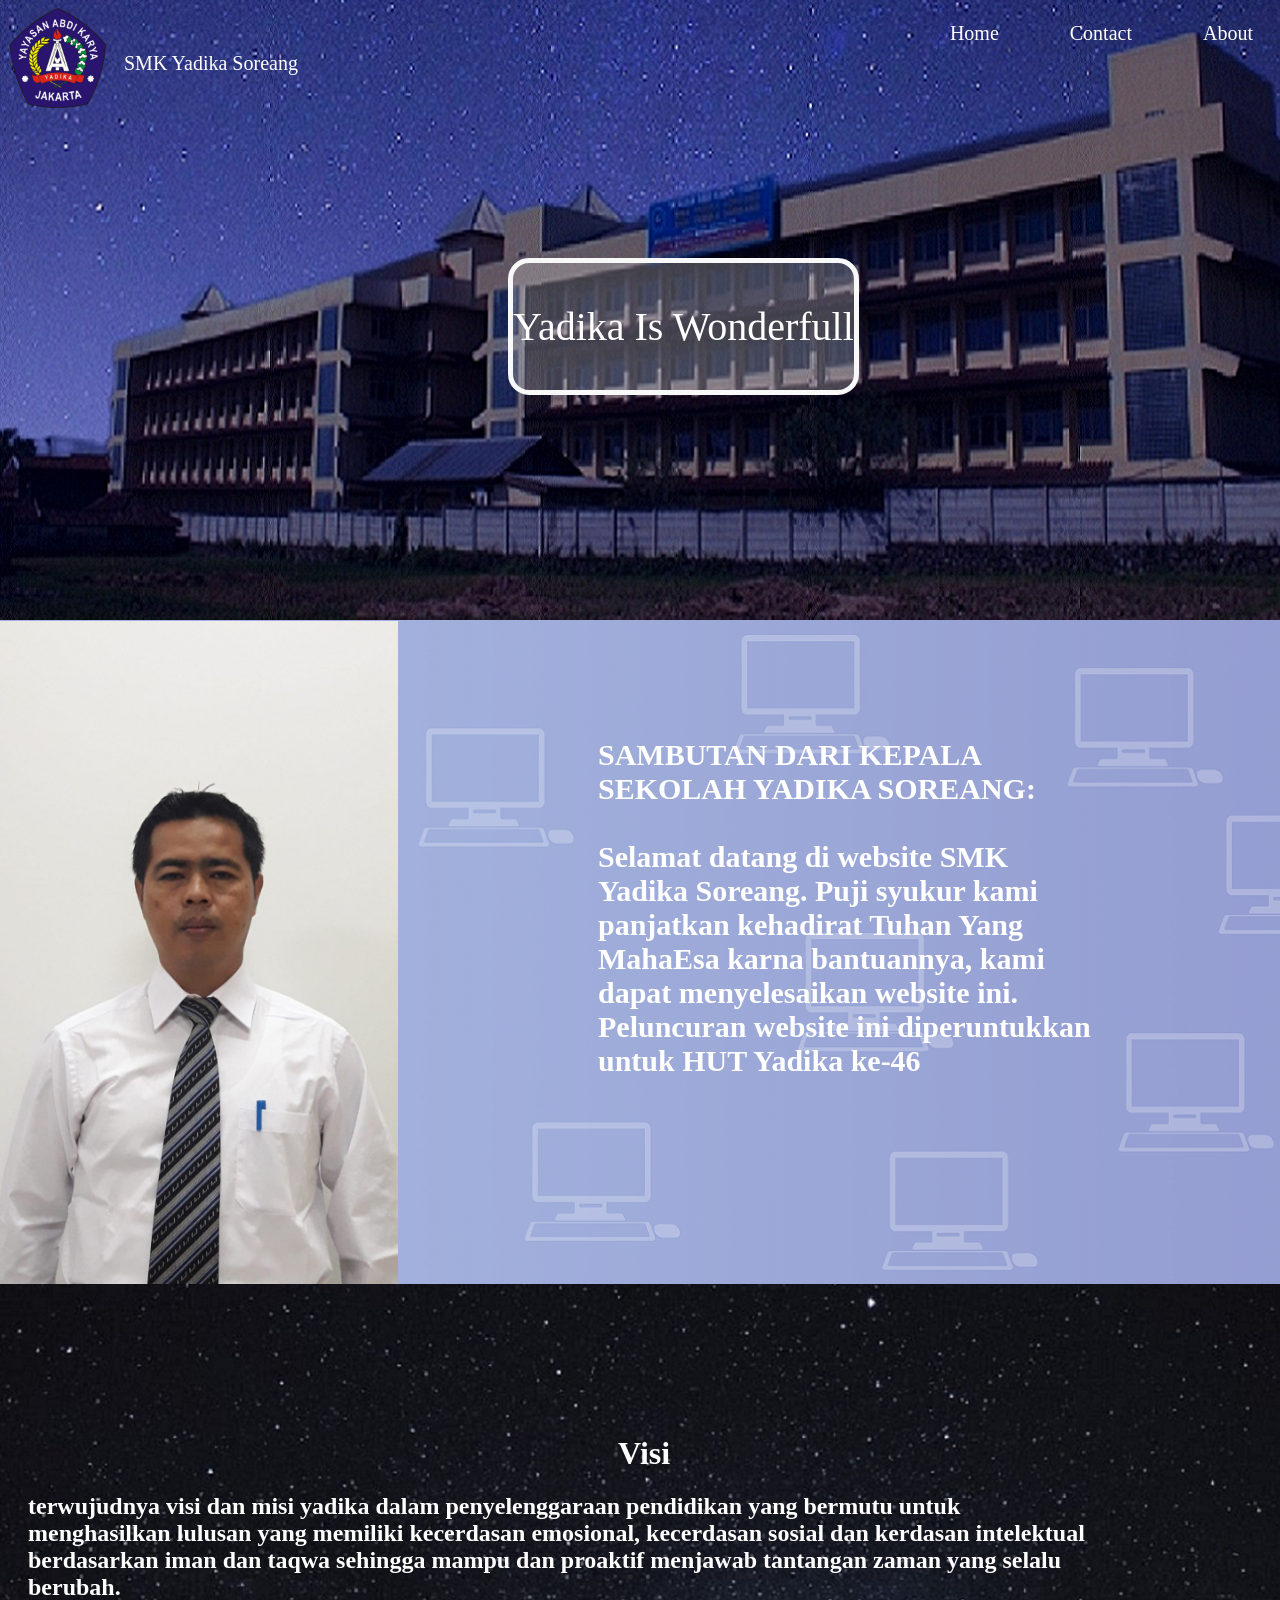
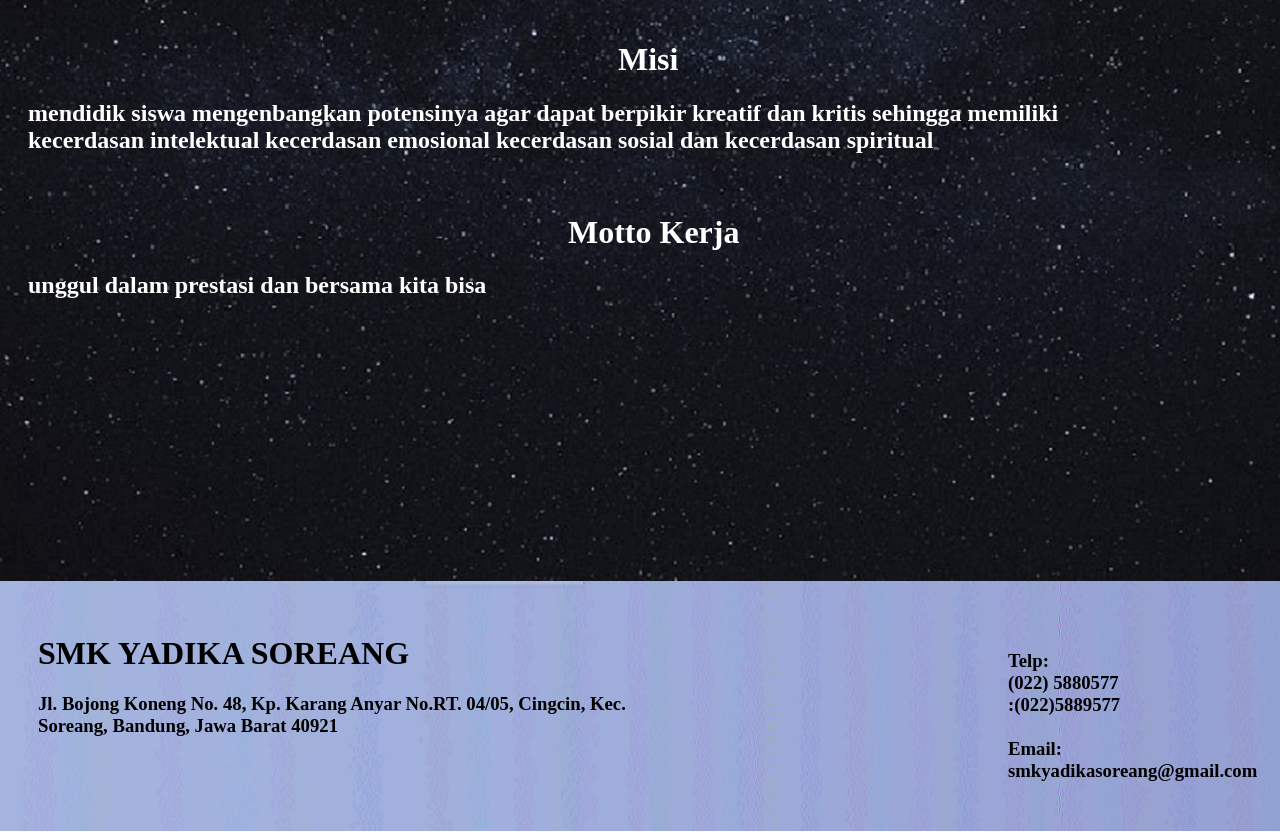
<file: index.html>
<!DOCTYPE html>
<html lang="en">
  <head>
    <meta charset="UTF-8" />
    <meta http-equiv="X-UA-Compatible" content="IE=edge" />
    <meta name="viewport" content="width=device-width, initial-scale=1.0" />
    <title>SMK YADIKA SOREANG</title>
    <link rel="stylesheet" href="styleindex.css" />
  </head>
  <body>
    <div class="nav">
      <ul>
        <img
          src="./img/cropped-logo-yadika-300x300.png"
          height="100px"
          style="float: left"
        />
        <li class="text"><a href="index.html"> SMK Yadika Soreang</a></li>
        <li><a href="about.html">About</a></li>
        <li><a href="contact.html">Contact</a></li>
        <li><a href="index.html">Home</a></li>
      </ul>
    </div>

    <div class="title"><p>Yadika Is Wonderfull</p></div>

    <div class="slide">
      <img src="./img/1.png" />
      <h1 class="head">
        SAMBUTAN DARI KEPALA SEKOLAH YADIKA SOREANG:<br /><br />

        Selamat datang di website SMK Yadika Soreang. Puji syukur kami panjatkan
        kehadirat Tuhan Yang MahaEsa karna bantuannya, kami dapat menyelesaikan
        website ini. Peluncuran website ini diperuntukkan untuk HUT Yadika ke-46
      </h1>
      <img src="./img/paDidin.jpeg" class="kepsek" />
    </div>
    <div class="black">
      <img src="./img/3.jpeg" />
      <h1 class="visi">Visi</h1>
      <h2>
        TERWUJUDNYA VISI DAN MISI YADIKA DALAM PENYELENGGARAAN PENDIDIKAN YANG
        BERMUTU UNTUK MENGHASILKAN LULUSAN YANG MEMILIKI KECERDASAN EMOSIONAL,
        KECERDASAN SOSIAL DAN KERDASAN INTELEKTUAL BERDASARKAN IMAN DAN TAQWA
        SEHINGGA MAMPU DAN PROAKTIF MENJAWAB TANTANGAN ZAMAN YANG SELALU
        BERUBAH.
      </h2>
      <h1 class="misi">Misi</h1>
      <h2>
        MENDIDIK SISWA MENGENBANGKAN POTENSINYA AGAR DAPAT BERPIKIR KREATIF DAN
        KRITIS SEHINGGA MEMILIKI KECERDASAN INTELEKTUAL KECERDASAN EMOSIONAL
        KECERDASAN SOSIAL DAN KECERDASAN SPIRITUAL
      </h2>
      <h1 class="motto">Motto Kerja</h1>
      <h2>UNGGUL DALAM PRESTASI DAN BERSAMA KITA BISA</h2>
    </div>
    <div class="foot">
      <img src="./img/6.png" />
      <h1 class="footer">SMK YADIKA SOREANG</h1>
      <h3 class="footers">
        Jl. Bojong Koneng No. 48, Kp. Karang Anyar No.RT. 04/05, Cingcin, Kec.
        Soreang, Bandung, Jawa Barat 40921
      </h3>
      <h3 class="telp">
        <br />
        <br />
        Telp:<br />(022) 5880577 <br />
        :(022)5889577
        <br />
        <br />
        Email: smkyadikasoreang@gmail.com
      </h3>
    </div>
  </body>
</html>
</file>
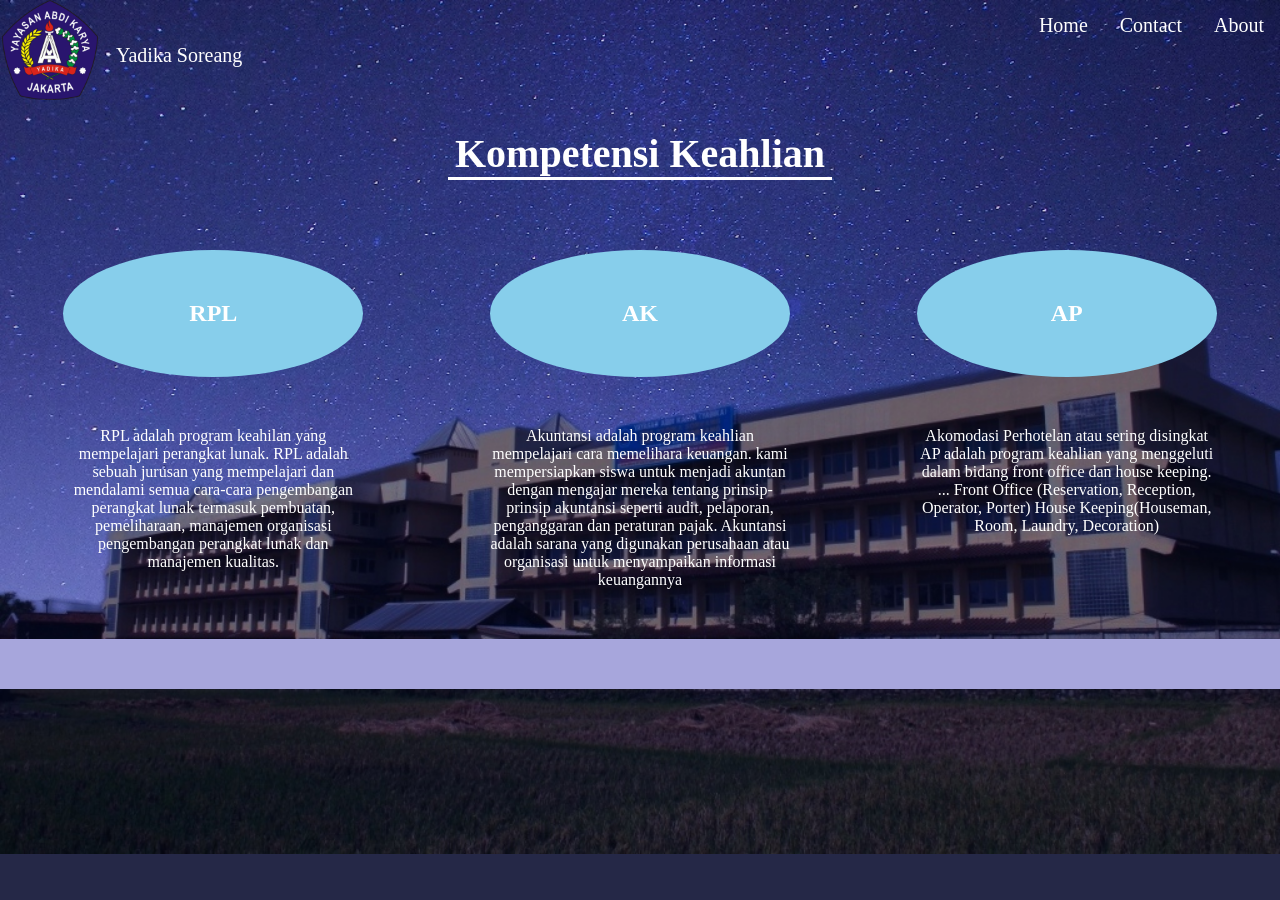
<file: about.html>
<!DOCTYPE html>
<html lang="en">
  <head>
    <meta charset="UTF-8" />
    <meta http-equiv="X-UA-Compatible" content="IE=edge" />
    <meta name="viewport" content="width=device-width, initial-scale=1.0" />
    <title>About</title>
    <link rel="stylesheet" href="styleabout.css" />
  </head>
  <body>
    <div class="nav">
      <ul>
        <img
          src="./img/cropped-logo-yadika-300x300.png"
          height="100px"
          style="float: left"
        />
        <li style="float: left; margin-top: 30px">
          <a href="./index.html">Yadika Soreang</a>
        </li>
        <li><a href="./about.html">About</a></li>
        <li><a href="./contact.html">Contact</a></li>
        <li><a href="./index.html">Home</a></li>
      </ul>
    </div>
    <div id="jurusan">
      <h1>Kompetensi Keahlian</h1>
      <div class="boxitem">
        <div class="item">
          <a href="./jurusan/rpl.html"><h2>RPL</h2></a>
          <p>
            RPL adalah program keahilan yang mempelajari perangkat lunak. RPL
            adalah sebuah jurusan yang mempelajari dan mendalami semua cara-cara
            pengembangan perangkat lunak termasuk pembuatan, pemeliharaan,
            manajemen organisasi pengembangan perangkat lunak dan manajemen
            kualitas.
          </p>
        </div>
        <div class="item">
          <a href="./jurusan/akuntansi.html"><h2>AK</h2></a>
          <p>
            Akuntansi adalah program keahlian mempelajari cara memelihara
            keuangan. kami mempersiapkan siswa untuk menjadi akuntan dengan
            mengajar mereka tentang prinsip-prinsip akuntansi seperti audit,
            pelaporan, penganggaran dan peraturan pajak. Akuntansi adalah sarana
            yang digunakan perusahaan atau organisasi untuk menyampaikan
            informasi keuangannya
          </p>
        </div>
        <div class="item">
          <a href="./jurusan/perhotelan.html"><h2>AP</h2></a>
          <p>
            Akomodasi Perhotelan atau sering disingkat AP adalah program
            keahlian yang menggeluti dalam bidang front office dan house
            keeping. ... Front Office (Reservation, Reception, Operator, Porter)
            House Keeping(Houseman, Room, Laundry, Decoration)
          </p>
        </div>
      </div>
    </div>
    <footer></footer>
  </body>
</html>
</file>
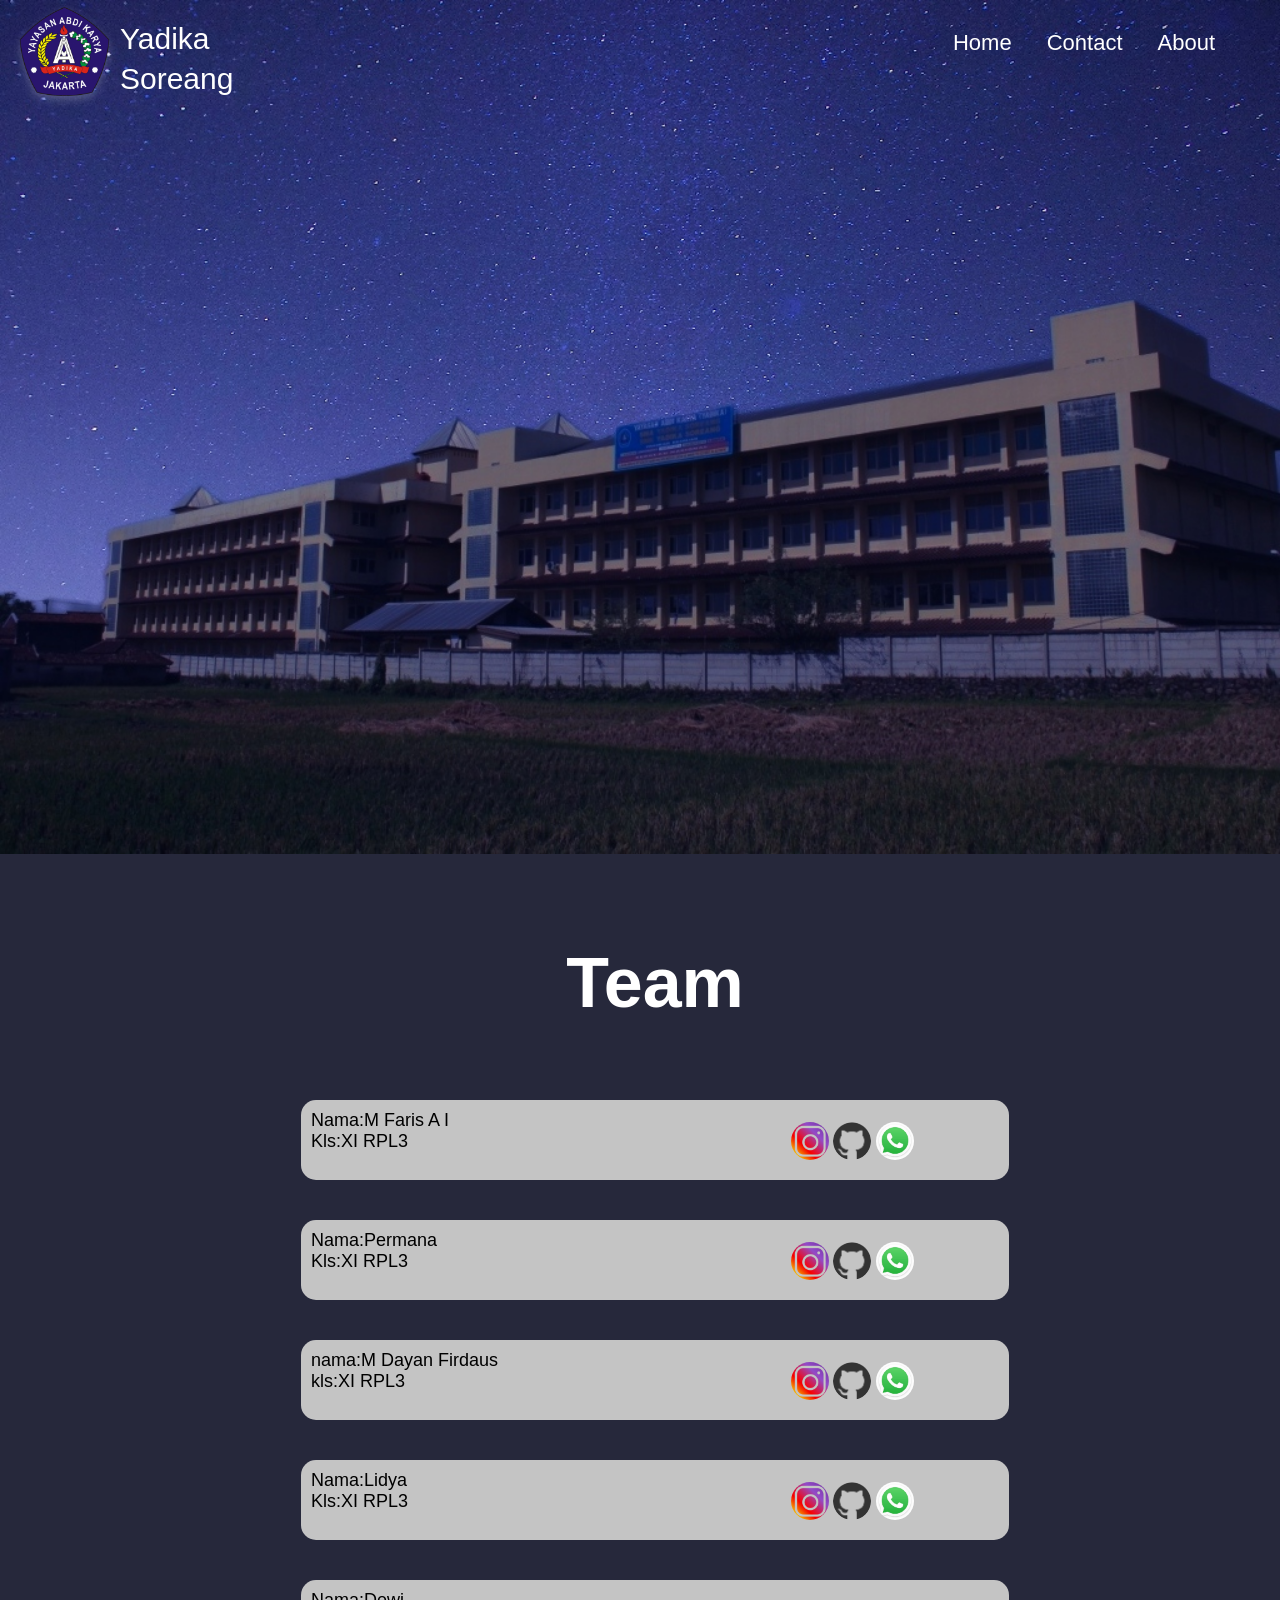
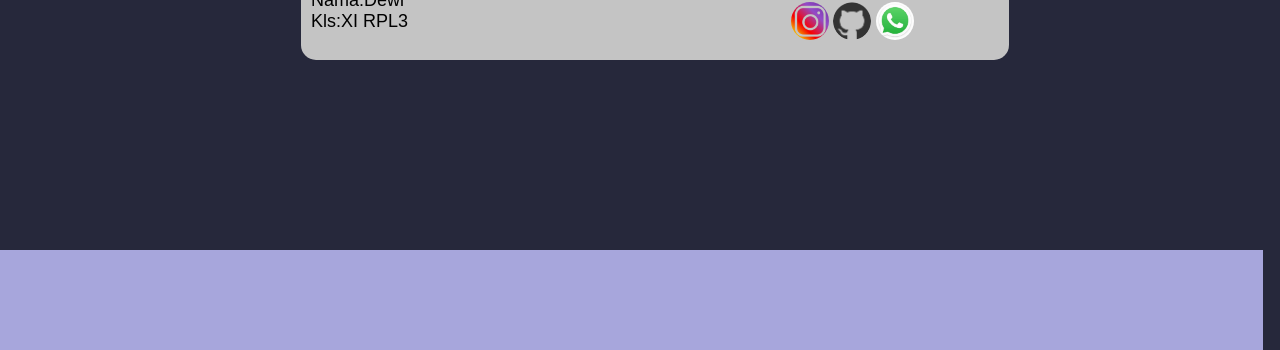
<file: contact.html>
<!DOCTYPE html>
<html lang="en">
  <head>
    <meta charset="UTF-8" />
    <meta http-equiv="X-UA-Compatible" content="IE=edge" />
    <meta name="viewport" content="width=device-width, initial-scale=1.0" />
    <title>Contact</title>
    <link rel="stylesheet" href="stylecontact.css" />
  </head>
  <body>
    <nav>
      <ul>
        <li>
          <img class="logo" src="./img/cropped-logo-yadika-300x300.png" alt="Logo Yadika" />
        </li>
        <li class="yadikatext"><a href="index.html">Yadika Soreang</a></li>
        <nav class="opsi">
          <li class="textopsi" style="float: right"><a href="./about.html"> About</a></li>
          <li class="textopsi" style="float: right"><a href="./contact.html"> Contact</a></li>
          <li class="textopsi" style="float: right"><a href="./index.html">Home</a></li>
        </nav>
      </ul>
    </nav>

    <!-- <div class="boxwonderful">
      <h1 class="textbox">Yadika Is Wonderfull</h1>
    </div> -->

    <div class="team">
      <h1>Team</h1>
    </div>

    <div class="contlist">
      <div class="boxcontact">
        <p class="name">Nama:M Faris A I<br>Kls:XI RPL3</p>
        <!-- <p class="name1">alamat</p>
        <p class="name1">kls:</p> -->
        <div class="linkcircle">
          <a href=""><img
            class="circle"
            src="./img/instagram-png-instagram-png-logo-1455-1024x1024.png"
            alt=""
          /></a>
          <a href="https://github.com/yohan20040730"><img class="circle" src="./img/GitHub_logo.png" alt="" /></a>
          <img class="circle" src="./img/OIP.jpg" title="089516079424" />
        </div>
      </div>
      <div class="boxcontact1">
        <p class="name">Nama:Permana<br>Kls:XI RPL3</p>
        <!-- <p class="name1">alamat</p>
        <p class="name1">kls:</p> -->
        <div class="linkcircle">
          <a href=" https://www.instagram.com/permana_5046/"><img
            class="circle"
            src="./img/instagram-png-instagram-png-logo-1455-1024x1024.png"
            alt=""
          /></a>
          <a href=" https://github.com/Permana00"><img class="circle" src="./img/GitHub_logo.png" alt="" /></a>
          <img class="circle" src="./img/OIP.jpg" title="085794479752" />
        </div>
      </div>
      <div class="boxcontact2">
        <p class="name">nama:M Dayan Firdaus<br>kls:XI RPL3</p>
        <!-- <p class="name1">alamat</p>
        <p class="name1">kls:</p> -->
        <div class="linkcircle">
          <a href="https://instagram.com/dayonnnf?utm_medium=copy_link"><img
            class="circle"
            src="./img/instagram-png-instagram-png-logo-1455-1024x1024.png"
            alt=""
          /></a>
          <a href="https://github.com/dayannf"><img class="circle" src="./img/GitHub_logo.png" alt="" /></a>
          <img class="circle" src="./img/OIP.jpg" title="0885794825110"/>
        </div><div class="boxcontact3">
          <p class="name">Nama:Lidya<br>Kls:XI RPL3</p>
          <!-- <p class="name1">alamat</p>
          <p class="name1">kls:</p> -->
          <div class="linkcircle">
            <a href=""><img
              class="circle"
              src="./img/instagram-png-instagram-png-logo-1455-1024x1024.png"
              title="none"
            /></a>
            <a href="https://github.com/Lidya102938"><img class="circle" src="./img/GitHub_logo.png" alt="" /></a>
            <img class="circle" src="./img/OIP.jpg" title="0887723957664" />
          </div>
        </div>
      </div><div class="boxcontact4">
        <p class="name">Nama:Dewi<br>Kls:XI RPL3</p>
        <!-- <p class="name1">alamat</p>
        <p class="name1">kls:</p> -->
        <div class="linkcircle">
          <a href=""><img
            class="circle"
            src="./img/instagram-png-instagram-png-logo-1455-1024x1024.png"
            title="unknow"
          /></a>
          <a href="https://github.com/dewifauziyah"><img class="circle" src="./img/GitHub_logo.png"  /></a>
          <img class="circle" src="./img/OIP.jpg" title="0883869209468" />
        </div>
      </div>
      </div>
    </div>

    <footer>

    </footer>
  </body>
</html>
</file>
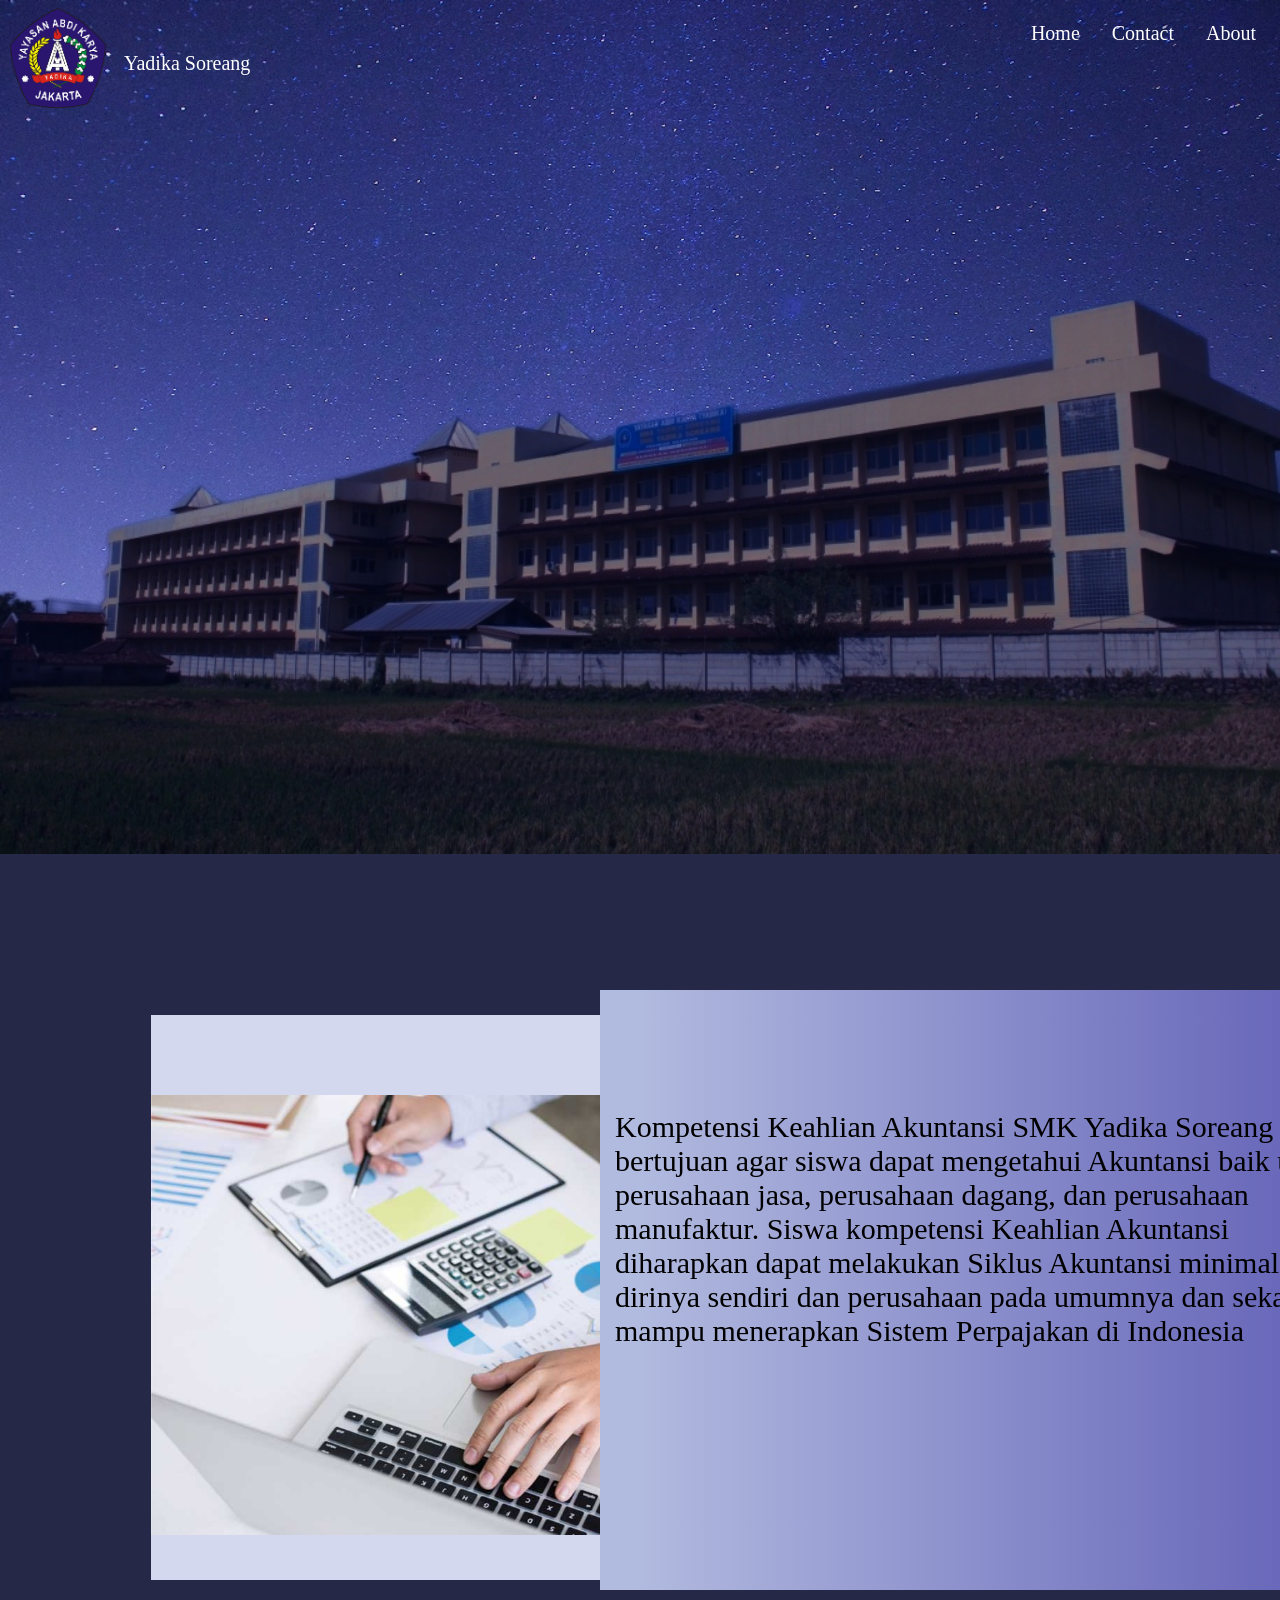
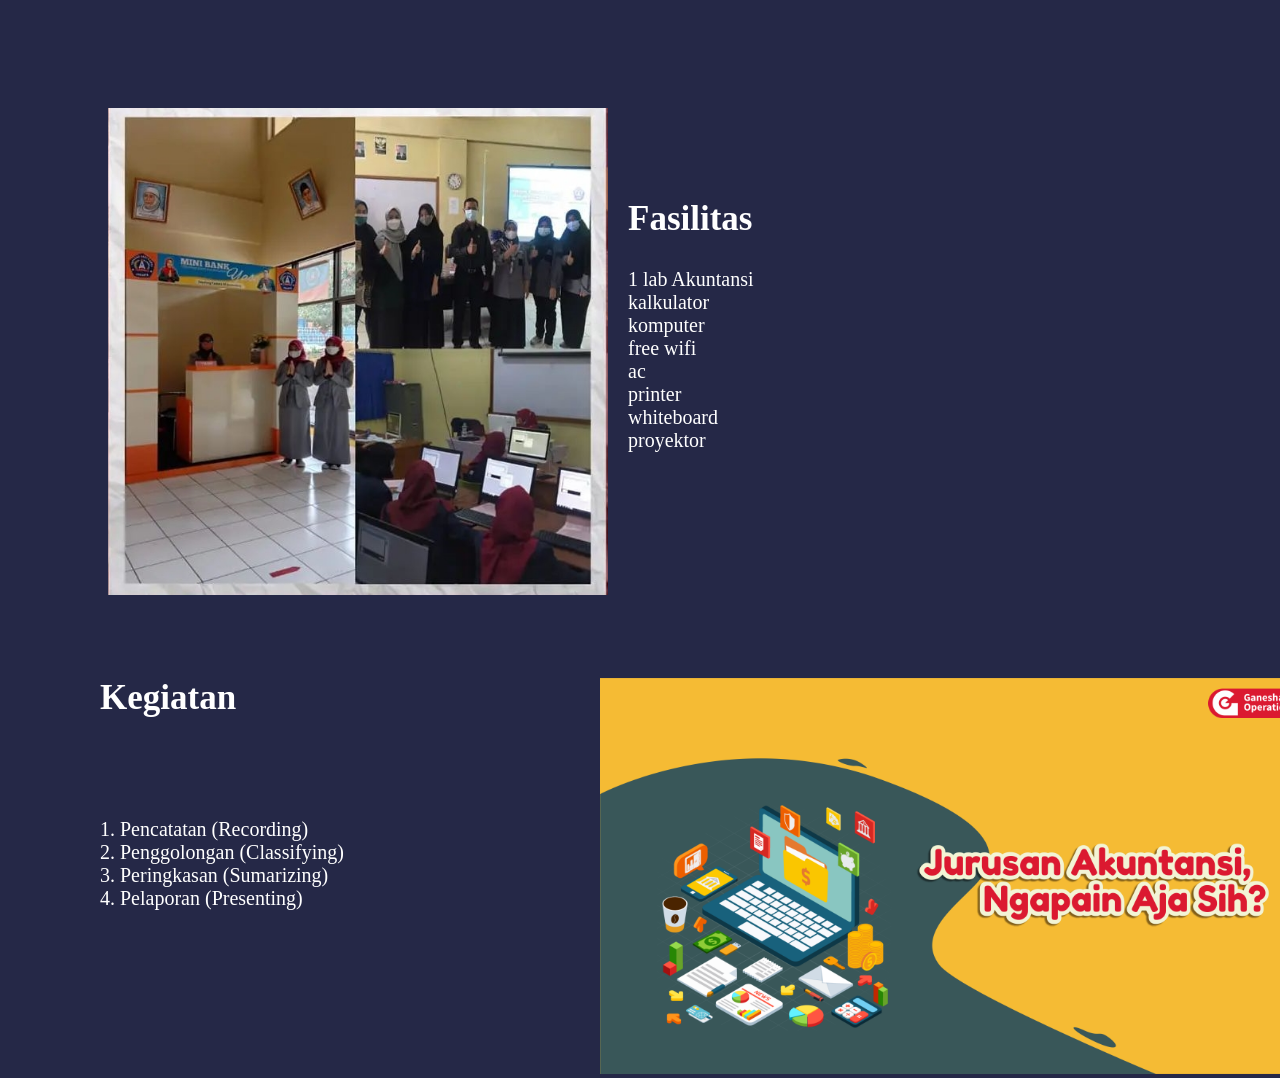
<file: jurusan/akuntansi.html>
<!DOCTYPE html>
<html lang="en">
  <head>
    <meta charset="UTF-8" />
    <meta http-equiv="X-UA-Compatible" content="IE=edge" />
    <meta name="viewport" content="width=device-width, initial-scale=1.0" />
    <title>Akuntansi</title>
    <link rel="stylesheet" href="./css/style2.css" />
  </head>
  <body>
    <div class="nav">
      <ul>
        <img src="./img/yadika.png" height="100px" style="float: left" />
        <li style="float: left; margin-top: 30px">
          <a href="../index.html">Yadika Soreang</a>
        </li>
        <li><a href="../about.html">About</a></li>
        <li><a href="../contact.html">Contact</a></li>
        <li><a href="../index.html">Home</a></li>
      </ul>
    </div>

    <div class="fasilitas">
      <img src="./img/akkutansi1.jpeg" width="500px" />
      <h2>Fasilitas</h2>
    </div>
    <div class="fasilitas-point">
      <p>
        1 lab Akuntansi <br>
        kalkulator<br> 
        komputer<br> 
        free wifi<br> 
        ac<br> 
        printer <br> 
        whiteboard <br>
        proyektor <br>
      </p>
    </div>

    <div class="ilustrasi"><img src="./img/ilust-ak.jpg" width="700px" /></div>
    <div class="box">
      <p>
        Kompetensi Keahlian Akuntansi SMK Yadika Soreang bertujuan agar siswa dapat
        mengetahui Akuntansi baik untuk perusahaan jasa, perusahaan dagang, dan
        perusahaan manufaktur. Siswa kompetensi Keahlian Akuntansi diharapkan
        dapat melakukan Siklus Akuntansi minimal bagi dirinya sendiri dan
        perusahaan pada umumnya dan sekaligus mampu menerapkan Sistem Perpajakan
        di Indonesia
      </p>
      <div  class="akuntansi">
        <img src="./img/j.akutansi.png" width="700px" style="margin-top: 900px;" >
        <h2>Kegiatan</h2>
      <p>1. Pencatatan (Recording)<br>
      
        
        2. Penggolongan (Classifying)<br>
      
        3. Peringkasan (Sumarizing)<br>
      
        
        4. Pelaporan (Presenting)<br>
       
    </div>
  </body>
</html>
</file>
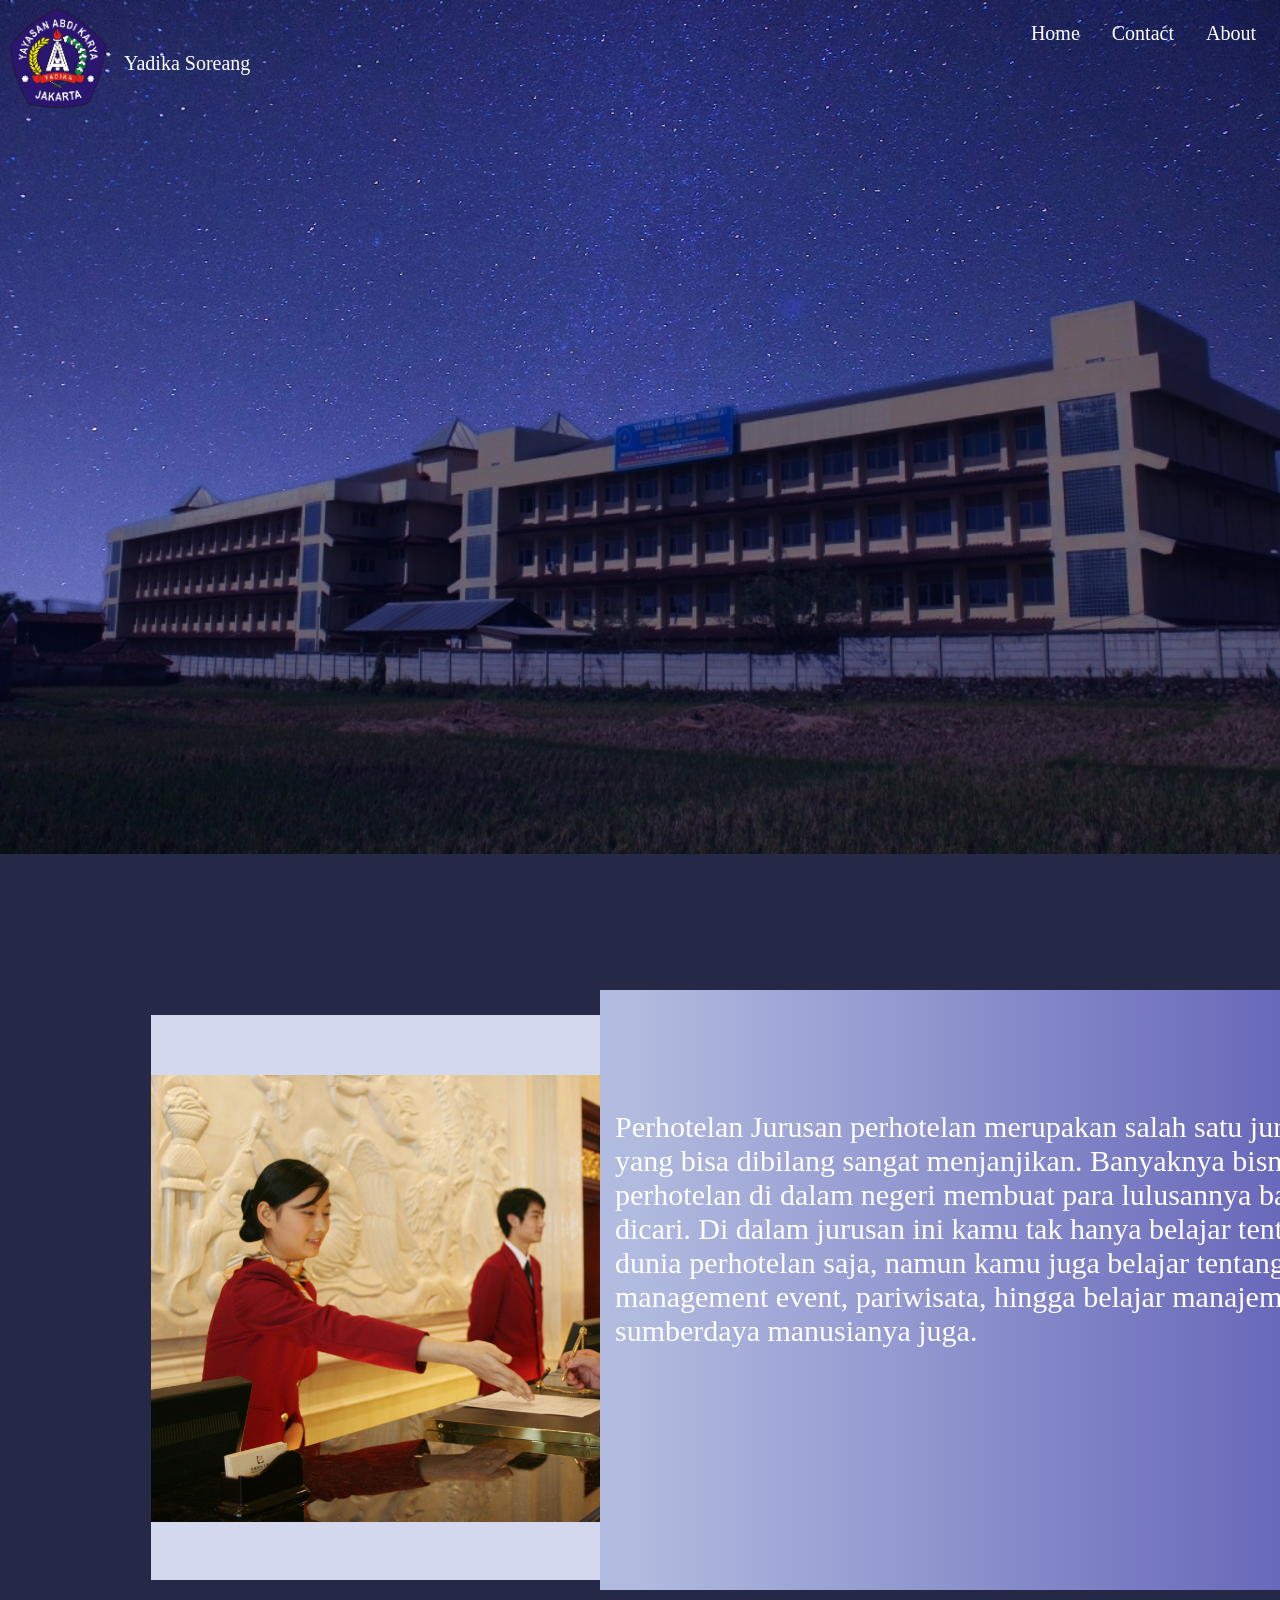
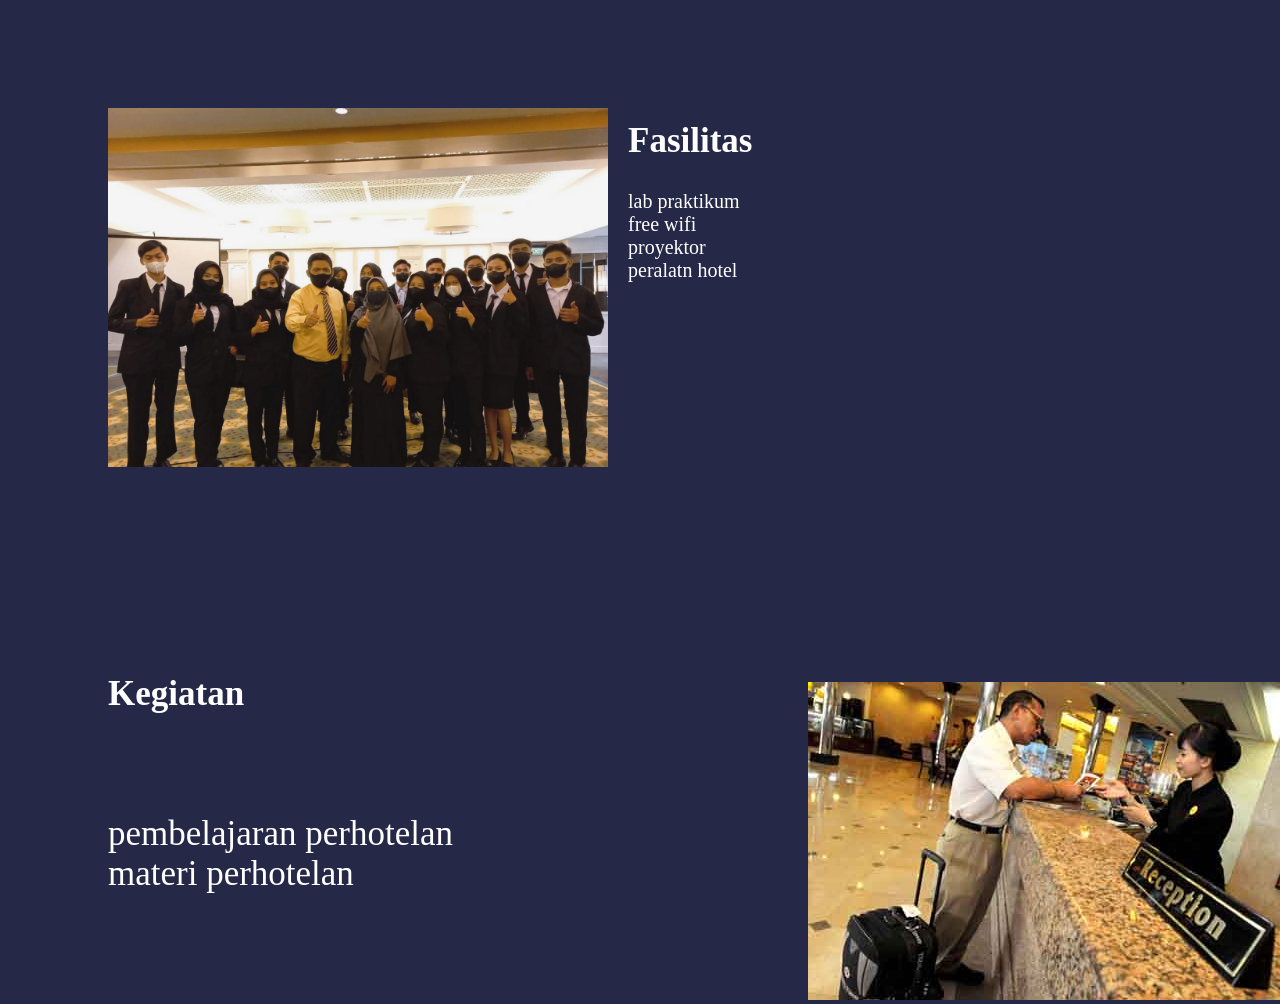
<file: jurusan/perhotelan.html>
<!DOCTYPE html>
<html lang="en"> 
  <head>
    <meta charset="UTF-8" />
    <meta http-equiv="X-UA-Compatible" content="IE=edge" />
    <meta name="viewport" content="width=device-width, initial-scale=1.0" />
    <title>Perhotelan</title>
    <link rel="stylesheet" href="./css/style3.css" />
  </head>
  <body>
    <div class="nav">
      <ul>
        <img src="./img/yadika.png" height="100px" style="float: left" />
        <li style="float: left; margin-top: 30px">
          <a href="../index.html">Yadika Soreang</a>
        </li>
        <li><a href="../about.html">About</a></li>
        <li><a href="../contact.html">Contact</a></li>
        <li><a href="../index.html">Home</a></li>
      </ul>
    </div>

    <div class="fasilitas">
      <img src="./img/hotel.jpeg" width="500px" />
      <h2>Fasilitas</h2>
    </div>
    <div class="fasilitas-point">
      <p>
        lab praktikum<br>
        free wifi<br>
        proyektor<br>
        peralatn hotel<br>
      </p>
    </div>

    <div class="ilustrasi"><img src="./img/ilust_ap.jpg" width="700px" /></div>
    <div class="box">
      <p>
        Perhotelan Jurusan perhotelan merupakan salah satu jurusan yang bisa
        dibilang sangat menjanjikan. Banyaknya bisnis perhotelan di dalam negeri
        membuat para lulusannya banyak dicari. Di dalam jurusan ini kamu tak
        hanya belajar tentang dunia perhotelan saja, namun kamu juga belajar
        tentang management event, pariwisata, hingga belajar manajemen
        sumberdaya manusianya juga.
      </p>
    </div>

    <div class="perhotelan">
      <img src="./img/kegiatan-hotel.jpeg" alt="">
      <h2>Kegiatan</h2>
      <p>
        pembelajaran perhotelan<br>
        materi perhotelan<br>
      
      </p>
    </div>
  </body>
</html>
</file>
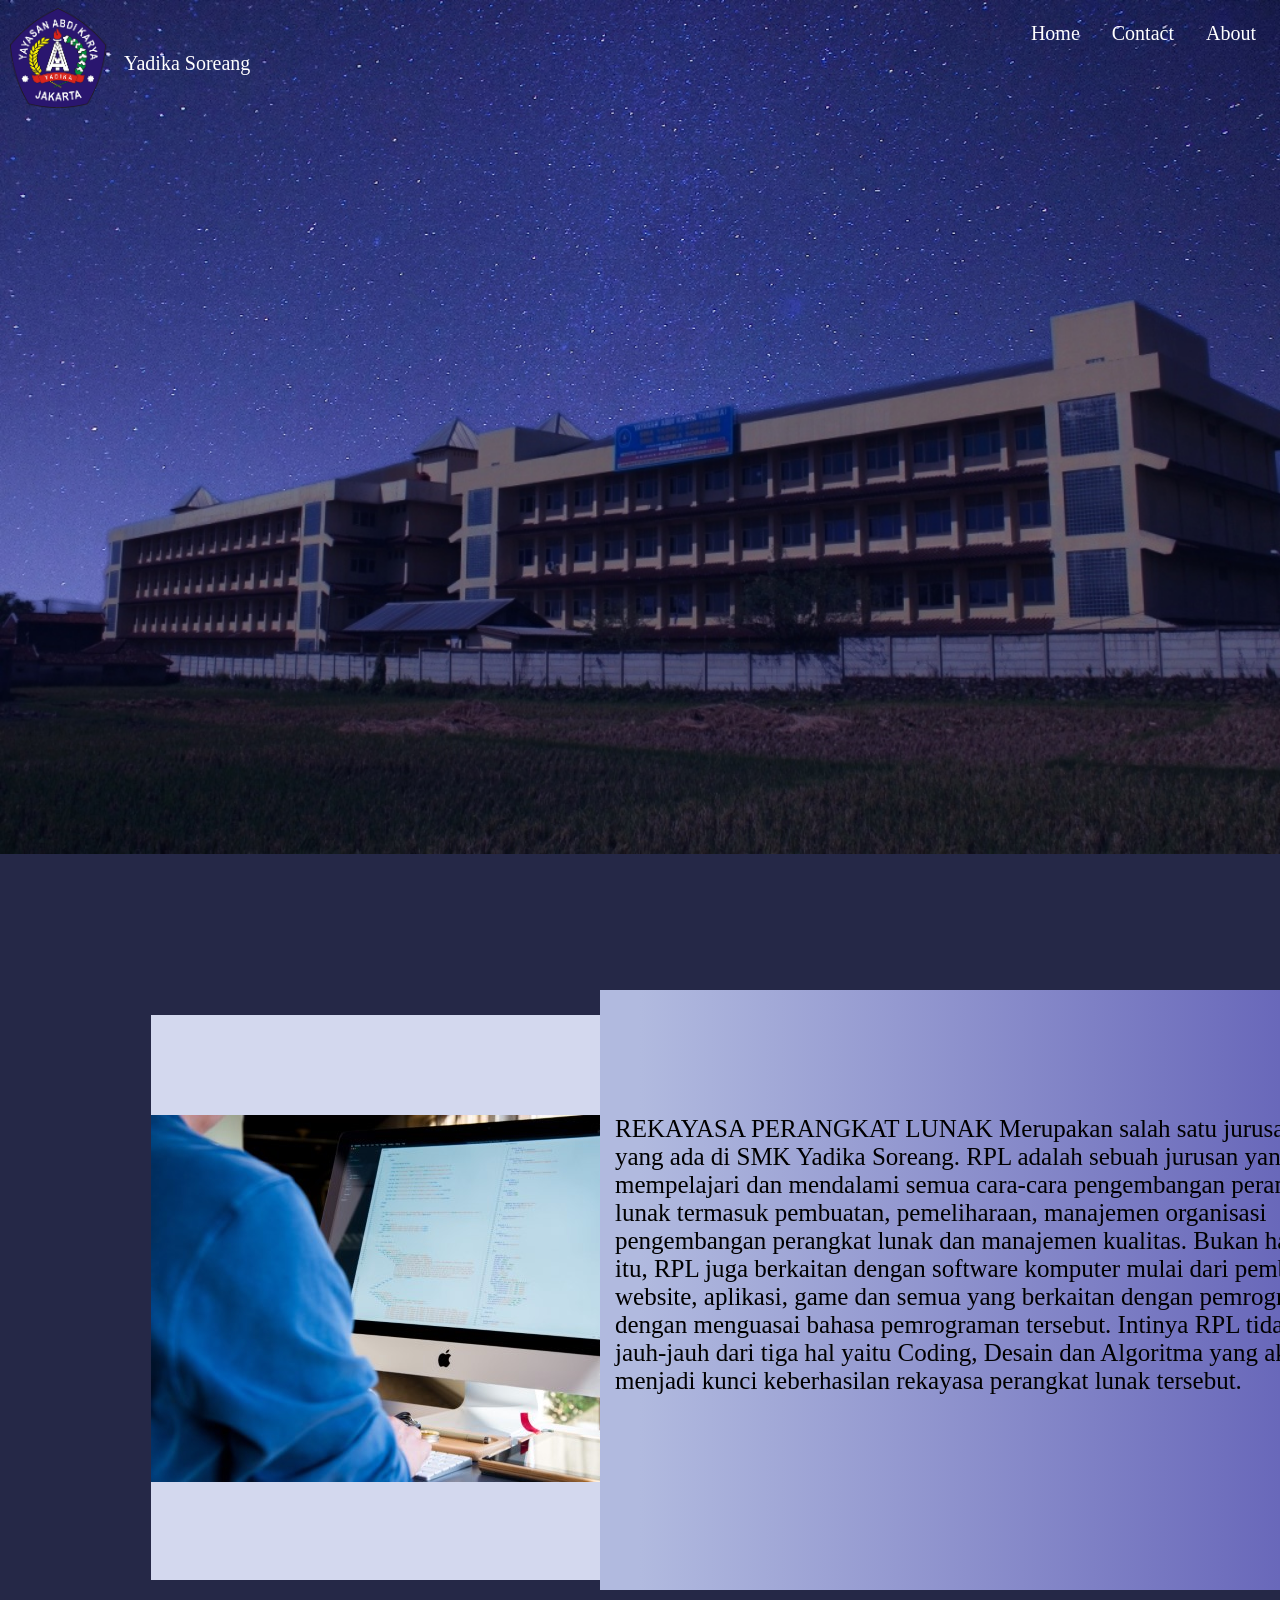
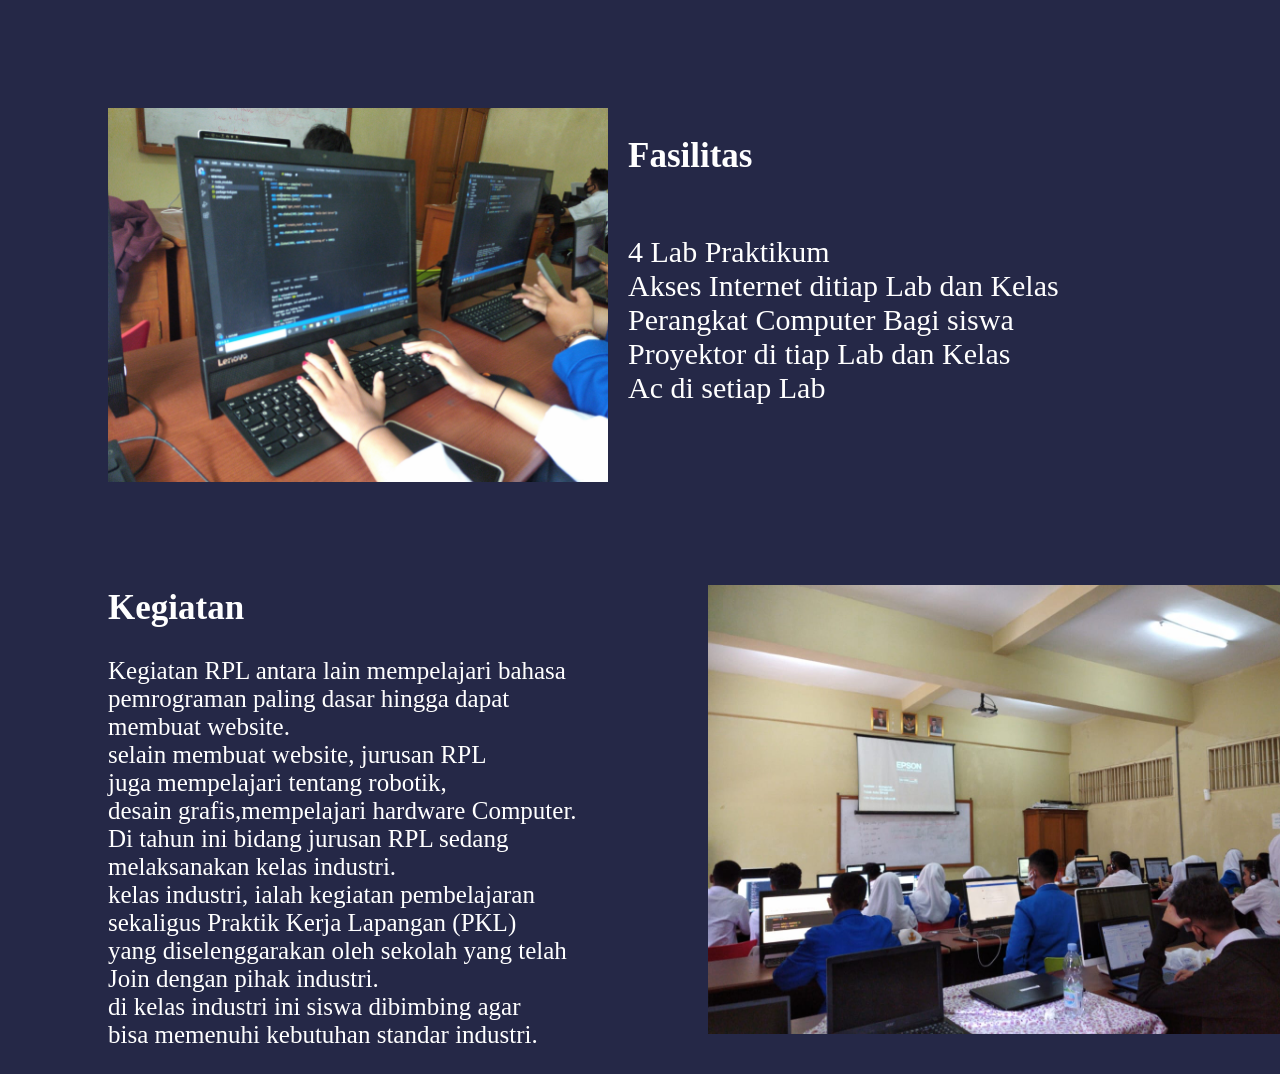
<file: jurusan/rpl.html>
<!DOCTYPE html>
<html lang="en"> 
  <head>
    <meta charset="UTF-8" />
    <meta http-equiv="X-UA-Compatible" content="IE=edge" />
    <meta name="viewport" content="width=device-width, initial-scale=1.0" />
    <title>Rekayasa Perangkat Lunak</title>
    <link rel="stylesheet" href="./css/style.css" />
  </head>
  <body>
    <div class="nav">
      <ul>
        <img src="./img/yadika.png" height="100px" style="float: left" />
        <li style="float: left; margin-top: 30px">
          <a href="../index.html">Yadika Soreang</a>
        </li>
        <li><a href="../about.html">About</a></li>
        <li><a href="../contact.html">Contact</a></li>
        <li><a href="../index.html">Home</a></li>
      </ul>
    </div>

    <div class="fasilitas">
      <img src="./img/fasilitas_rpl.jpg" width="500px" />
      <h2>Fasilitas</h2>
    </div>
    <div class="fasilitas-point">
      <ul>
      <p>
        4 Lab Praktikum<br>
        Akses Internet ditiap Lab dan Kelas <br>
        Perangkat Computer Bagi siswa<br>
        Proyektor di tiap Lab dan Kelas<br>
        Ac di setiap Lab<br>
        
      </p>
    </div>

    <div class="ilustrasi"><img src="./img/ilust_rpl.jpeg" alt="" /></div>
    <div class="box">
      <p>
        REKAYASA PERANGKAT LUNAK Merupakan salah satu jurusan yang ada 
        di SMK Yadika Soreang. RPL adalah sebuah jurusan yang mempelajari 
        dan mendalami semua cara-cara pengembangan perangkat lunak termasuk pembuatan,
        pemeliharaan, manajemen organisasi pengembangan perangkat lunak dan manajemen kualitas. 
        Bukan hanya itu, RPL juga berkaitan dengan software komputer mulai dari pembuatan website, 
        aplikasi, game dan semua yang berkaitan dengan pemrograman dengan menguasai bahasa pemrograman 
        tersebut. Intinya RPL tidak akan jauh-jauh dari tiga hal yaitu Coding, Desain dan Algoritma yang 
        akan menjadi kunci keberhasilan rekayasa perangkat lunak tersebut.
      </p>
    </div>
    <div  class="labrpl">
      <img src="./img/lab_rpl.jpeg" width="600px">
      <h2>Kegiatan</h2>
    <p>Kegiatan RPL antara lain mempelajari bahasa<br>
      pemrograman paling dasar hingga dapat<br>
      membuat website.<br>
      selain membuat website, jurusan RPL<br>
      juga mempelajari tentang robotik,<br>
      desain grafis,mempelajari hardware Computer.<br>
      Di tahun ini bidang jurusan RPL sedang <br>
      melaksanakan kelas industri.<br>
      kelas industri, ialah kegiatan pembelajaran<br>
      sekaligus Praktik Kerja Lapangan (PKL)<br>
      yang diselenggarakan oleh sekolah yang telah <br>
      Join dengan pihak industri.<br>
      di kelas industri ini siswa dibimbing agar <br>
      bisa memenuhi kebutuhan standar industri.<br>
      
      
    </p>
  </div>
  </body>
</html>
</file>
<file: styleindex.css>
body {
  background-image: url(./img/IMG_20220205_130127.jpg);
  background-repeat: no-repeat;
  width: 1300px;
  height: 610px;
}

ul {
  list-style-type: none;
  margin: 0;
  padding: 0;
  overflow: hidden;
}

.text {
  float: left;
  margin-top: 30px;
  font-size: 45px;
}

li {
  float: right;
  justify-content: space-between;
  margin-right: 39px;
}

li a {
  display: block;
  color: white;
  text-align: center;
  padding: 14px 16px;
  text-decoration: none;
  font-size: 20px;
}

/* Change the link color to #111 (black) on hover */
li a:hover {
  opacity: 50%;
}
.title {
  color: white;
  font-size: 40px;
  margin-left: 500px;
  margin-top: 150px;
  background: rgba(196, 196, 196, 0.32);
  border: 5px solid #f8f8f8;
  border-radius: 21px;
  width: max-content;
  height: max-content;
}

.slide {
  margin-left: -10px;
  margin-right: 0px;
  margin-top: 225px;
  height: 800px;
}

.kepsek{
  width:400px;
  margin-top: -477px;
}

.head {
  width: 500px;
  padding-top: 200px;
  margin-left: 600px;
  font-size: 30px;
}

.black {
  width: 1100px;
  height: 800px;
  margin-top: -136px;
  margin-left: -10px;
}

h1 {
  margin-left: 620px;
  margin-top: -750px;
  color: white;
}
h2 {
  margin-left: 30px;
  margin-top: 10px;
  text-transform: lowercase;
  color: white;
}

.misi {
  margin-top: 40px;
  margin-left: 620px;
}

.motto {
  margin-top: 60px;
  margin-left: 570px;
}

.foot {
  margin-top: 97px;
  margin-left: -100px;
  width: 1230px;
  height: 240px;
}

.footer {
  margin-left: 130px;
  margin-top: -200px;
  color: black;
}

.footers {
  margin-left: 130px;
  margin-right: 450px;
  color: black;
}

.telp {
  color: black;
  margin-left: 1100px;
  margin-top: -150px;
}
</file>
<file: styleabout.css>
* {
  margin: 0;
  padding: 0;
  text-decoration: none;
  color: white;
}

body {
  background-image: url(./img/bg.jpg);
  background-repeat: no-repeat;
  background-color: rgb(37, 40, 71);
  background-size: cover;
}

ul {
  list-style-type: none;
  margin: 0;
  padding: 0;
  overflow: hidden;
}

li {
  float: right;
}

li a {
  display: block;
  color: white;
  text-align: center;
  padding: 14px 16px;
  text-decoration: none;
  font-size: 20px;
}

/* Change the link color to #111 (black) on hover */
li a:hover {
  opacity: 50%;
}

/* jurusan */
#jurusan h1 {
  text-align: center;
  font-size: 40px;
  border-bottom: 3px solid;
  width: 30%;
  margin-left: 35%;
  margin-top: 30px;
}

.boxitem {
  display: flex;
  justify-content: space-around;
  margin-top: 70px;
}

.boxitem h2 {
  text-align: center;
  padding: 50px;
  border-radius: 50%;
  background-color: skyblue;
}

.item p {
  text-align: center;
  width: 300px;
  margin-top: 50px;
}

footer {
    margin-top: 50px;
  height: 50px;
  background: #a7a6dc;
}
</file>
<file: stylecontact.css>
* {
  font-family: -apple-system, BlinkMacSystemFont, "Segoe UI", Roboto, Oxygen,
    Ubuntu, Cantarell, "Open Sans", "Helvetica Neue", sans-serif;
}

body {
  background-image: url(./img/bg.jpg);
  background-repeat: no-repeat;
  background-size: cover;
  background-color: #26283b;
}
/* ini nav */
ul {
  list-style-type: none;
}
/* logo dan text samping */
.logo {
  position: absolute;
  width: 93px;
  height: 89px;
  left: 18px;
  top: 7px;
  padding-right: 15px;
  filter: drop-shadow(0px 4px 4px rgba(231, 231, 231, 0.25));
}
.yadikatext {
  position: absolute;
  width: 154px;
  height: 90px;
  left: 120px;
  top: 19px;
  font-size: 30px;
  line-height: 40px;
}
/* nav kanan */
li {
  color: white;
  display: inline;
  justify-content: space-between;
}

.opsi {
  position: absolute;
  width: 340px;
  height: 40px;
  left: 910px;
  top: 30px;
  font-size: 22px;
}
.textopsi {
  padding-right: 35px;
}
a {
  color: white;
  text-decoration: none;
}
/* ini box dan text nya */
.boxwonderful {
  position: absolute;
  display: flex;
  justify-content: center;
  align-items: center;
  width: 623px;
  height: 184px;
  left: 342px;
  top: 295px;

  background: rgba(196, 196, 196, 0.32);
  border: 5px solid #f8f8f8;
  box-sizing: border-box;
  border-radius: 21px;
  font-size: 30px;
  color: white;
  text-align: center;
}
/* h1 nya yg atas */
.textbox {
  font-size: 55px;
  color: white;
  text-align: center;
}
.team {
  position: absolute;
  display: flex;
  width: 312px;
  height: 104px;
  left: 499px;
  top: 900px;
  justify-content: center;
  font-size: 35px;
  line-height: 73px;
  text-align: center;
  color: white;
}

.contlist {
  position: absolute;
  width: 708px;
  height: 800px;
  left: 301px;
  top: 1100px;
}
/* boxcontact pertama */
.boxcontact {
  position: absolute;
  width: 708px;
  height: 80px;
  background: #c4c4c4;
  border-radius: 15px;
}

.name {
  padding-left: 10px;
  margin-top: 10px;
  font-size: 18px;
}

.name1{
  padding-left: 10px;
  font-size: 15px;
}
.linkcircle {
  position: absolute;
  width: 164px;
  height: 38px;
  left: 490px;
  top: 22px;
}

.circle {
  border-radius: 50%;
  width: 38px;
  height: 38px;
}

/* boxcontact kedua */

.boxcontact1 {
  position: absolute;
  left: 0%;
  right: 0%;
  top: 15%;
  bottom: 56.67%;
  width: 708px;
  height: 80px;
  background: #c4c4c4;
  border-radius: 15px;
}

/* boxcontact2 */
.boxcontact2 {
  position: absolute;
  left: 0%;
  right: 0%;
  top: 30%;
  bottom: 29.42%;
  width: 708px;
  height: 80px;
  background: #c4c4c4;
  border-radius: 15px;
}

/* boxcontact3 */
.boxcontact3 {
  position: absolute;
  left: 0%;
  right: 0%;
  top: 150%;
  bottom: 29.42%;
  width: 708px;
  height: 80px;
  background: #c4c4c4;
  border-radius: 15px;
}

/*boxcontact4 */

.boxcontact4 {
  position: absolute;
  left: 0%;
  right: 0%;
  top: 60%;
  bottom: 29.42%;
  width: 708px;
  height: 80px;
  background: #c4c4c4;
  border-radius: 15px;
}

footer {
  position: absolute;
  width: 1263px;
  height: 100px;
  left: 0px;
  top: 1850px;

  background: #a7a6dc;
}
</file>
<file: jurusan/css/style2.css>
body {
    background-image: url(../img/background_body.jpg);
    background-repeat: no-repeat;
    background-color: rgb(37, 40, 71);
    background-size: contain;
  }
  
  ul {
    list-style-type: none;
    margin: 0;
    padding: 0;
    overflow: hidden;
  }
  
  li {
    float: right;
  }
  
  li a {
    display: block;
    color: white;
    text-align: center;
    padding: 14px 16px;
    text-decoration: none;
    font-size: 20px;
  }
  
  /* Change the link color to #111 (black) on hover */
  li a:hover {
    opacity: 50%;
  }
  
  .box {
    position: absolute;
    width: 750px;
    height: 600px;
    left: 600px;
    top: 990px;
    background: linear-gradient(90deg, #b1badf 5.3%, #615fb6 100%);
  }
  
  .box p {
    color: white;
    font-size: 30px;
    margin-left: 15px;
    margin-top: 120px;
    font-family: 'Times New Roman'; 
    color: black;
  }
  
  .ilustrasi {
    position: absolute;
    width: 747px;
    height: 565px;
    left: 151px;
    top: 1015px;
    background: #d3d8ee;
  }
  
  .ilustrasi img {
    margin-top: 80px;
  }
  
  .fasilitas {
    margin-top: 1600px;
    margin-left: 100px;
  }
  
  .fasilitas h2{
    color: white;
    font-size: 35px;
    margin-left: 520px;
    margin-top: -400px;
  }
  
  .fasilitas-point{
    color: white;
    font-size: 20px;
    margin-left: 620px;
    margin-top: 10px;
  }

  .akutansi{
    color: white;
    margin-top: 200px;
    margin-left: 700px;
  }
  
  .akuntansi h2 {
    color: white;
    font-size: 35px;
    margin-top: -400px;
    margin-left: -500px;
  }
  
  .akuntansi p{
    margin-left:-500px ;
    font-size: 20px;
    color: white;
    margin-top: 100px;
  }

 
  @media(max-width:600px){
  
  }
</file>
<file: jurusan/css/style3.css>
body {
    background-image: url(../img/background_body.jpg);
    background-repeat: no-repeat;
    background-color: rgb(37, 40, 71);
    background-size: contain;
  }
  
  ul {
    list-style-type: none;
    margin: 0;
    padding: 0;
    overflow: hidden;
  }
  
  li {
    float: right;
  }
  
  li a {
    display: block;
    color: white;
    text-align: center;
    padding: 14px 16px;
    text-decoration: none;
    font-size: 20px;
  }
  
  /* Change the link color to #111 (black) on hover */
  li a:hover {
    opacity: 50%;
  }
  
  .box {
    position: absolute;
    width: 750px;
    height: 600px;
    left: 600px;
    top: 990px;
    background: linear-gradient(90deg, #b1badf 5.3%, #615fb6 100%);
  }
  
  .box p {
    color: white;
    font-size: 30px;
    margin-left: 15px;
    margin-top: 120px;
  }
  
  .ilustrasi {
    position: absolute;
    width: 747px;
    height: 565px;
    left: 151px;
    top: 1015px;
    background: #d3d8ee;
  }
  
  .ilustrasi img {
    margin-top: 60px;
  }
  
  .fasilitas {
    margin-top: 1600px;
    margin-left: 100px;
  }
  
  .fasilitas h2{
    color: white;
    font-size: 35px;
    margin-left: 520px;
    margin-top: -350px;
  }
  
  .fasilitas-point{
    color: white;
    font-size: 20px;
    margin-left: 620px;
  }

  .perhotelan{
    margin-top: 400px;
    margin-left:800px;
  }

  .perhotelan h2{
    color: white;
    font-size: 35px;
    margin-top: -330px;
    margin-left: -700px;
  }

  .perhotelan p{
    color: white;
    font-size: 35px;
    margin-top: 100px;
    margin-left: -700px;
  }
</file>
<file: jurusan/css/style.css>
body {
  background-image: url(../img/background_body.jpg);
  background-repeat: no-repeat;
  background-color: rgb(37, 40, 71);
  background-size: contain;
}

ul {
  list-style-type: none;
  margin: 0;
  padding: 0;
  overflow: hidden;
}

li {
  float: right;
}

li a {
  display: block;
  color: white;
  text-align: center;
  padding: 14px 16px;
  text-decoration: none;
  font-size: 20px;
}

/* Change the link color to #111 (black) on hover */
li a:hover {
  opacity: 50%;
}

.box {
  position: absolute;
  width: 750px;
  height: 600px;
  left: 600px;
  top: 990px;
  background: linear-gradient(90deg, #b1badf 5.3%, #615fb6 100%);
}

.box p {
  color: black;
  font-size: 25px;
  margin-left: 15px;
  margin-top: 125px;
}

.ilustrasi {
  position: absolute;
  width: 747px;
  height: 565px;
  left: 151px;
  top: 1015px;
  background: #d3d8ee;
}

.ilustrasi img {
  margin-top: 100px;
}

.fasilitas {
  margin-top: 1600px;
  margin-left: 100px;
}

.fasilitas h2{
  color: white;
  font-size: 35px;
  margin-left: 520px;
  margin-top: -350px;
}

.fasilitas-point {
  color: white;
  font-size: 30px;
  margin-left: 620px;
}

.labrpl{
  color: white;
  margin-top: 150px;
  margin-left: 700px;
}

.labrpl h2 {
  font-size: 35px;
  margin-top: -450px;
  margin-left: -600px;
}

.labrpl p{
  margin-left: -600px ;
  font-size: 25px;
}

@media(max-width:600px){

}
</file>
